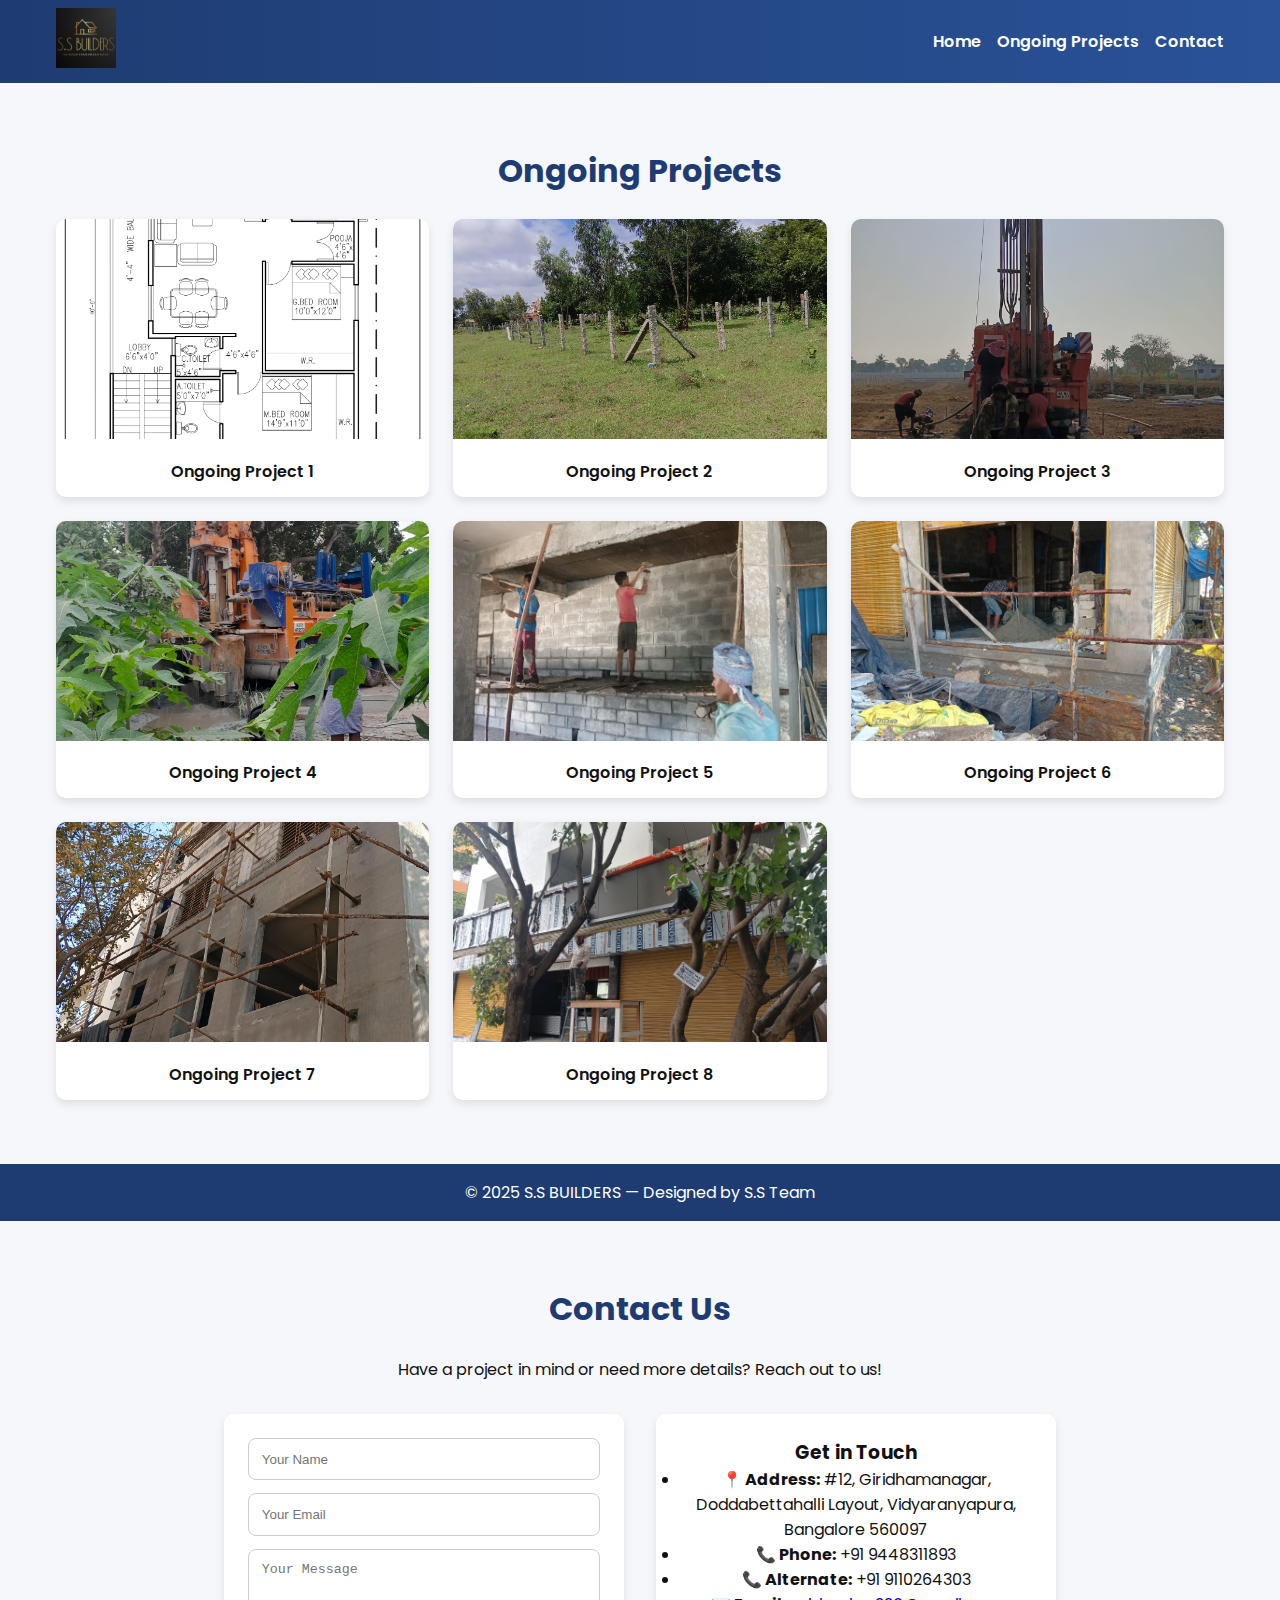
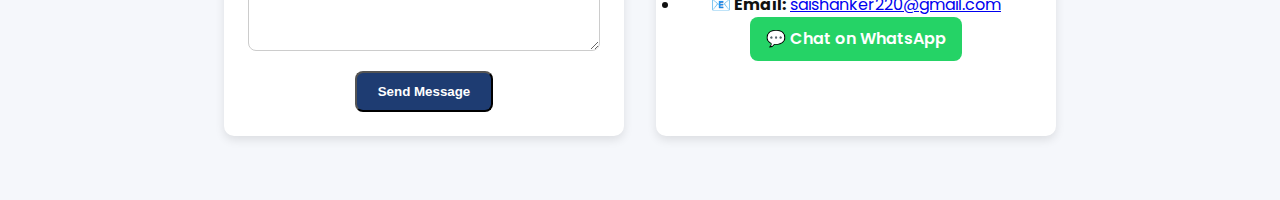
<file: ongoing.html>
<!DOCTYPE html>
<html lang="en">
<head>
  <meta charset="UTF-8" />
  <meta name="viewport" content="width=device-width, initial-scale=1.0" />
  <meta name="description" content="Ongoing Projects by S.S BUILDERS" />
  <title>Ongoing Projects | S.S BUILDERS</title>
  <link href="https://fonts.googleapis.com/css2?family=Poppins:wght@400;500;600;700;800&display=swap" rel="stylesheet">
  <link rel="stylesheet" href="style.css">
</head>
<body>
  <header class="site-header">
    <div class="container header-inner">
      <a class="brand" href="index.html" aria-label="S.S BUILDERS homepage">
        <img src="channels4_profile.jpg" alt="S.S BUILDERS logo" class="logo">
      </a>
      <nav class="primary-nav">
        <a href="index.html" class="nav-link">Home</a>
    
        <a href="ongoing.html" class="nav-link active">Ongoing Projects</a>
        <a href="#contact" class="nav-link">Contact</a>
      </nav>
    </div>
  </header>

  <main>
    <section class="section-pad">
      <div class="container">
        <h1 class="h-section">Ongoing Projects</h1>
        <p class="muted" style="max-width:900px;margin:0 auto 1.5rem;text-align:center;"></p>
        <div class="gallery-grid" id="ongoing-gallery">
          <figure class="gallery-card">
            <img src="S FIRST FLOOR PLAN 21.8.2025_page-0001.jpg" alt="Ongoing Project 1" loading="lazy">
            <figcaption>Ongoing Project 1</figcaption>
          </figure>
          <figure class="gallery-card">
            <img src="WhatsApp Image 2025-10-08 at 08.37.11.jpeg" alt="Ongoing Project 2" loading="lazy">
            <figcaption>Ongoing Project 2</figcaption>
          </figure>
          <figure class="gallery-card">
            <img src="one.jpeg" alt="Ongoing Project 3" loading="lazy">
            <figcaption>Ongoing Project 3</figcaption>
          </figure>
          <figure class="gallery-card">
            <img src="two.jpeg" alt="Ongoing Project 4" loading="lazy">
            <figcaption>Ongoing Project 4</figcaption>
          </figure>
          <figure class="gallery-card">
            <img src="three.jpeg" alt="Ongoing Project 5" loading="lazy">
            <figcaption>Ongoing Project 5</figcaption>
          </figure>
          <figure class="gallery-card">
            <img src="four.jpeg" alt="Ongoing Project 6" loading="lazy">
            <figcaption>Ongoing Project 6</figcaption>
          </figure>
          <figure class="gallery-card">
            <img src="five.jpeg" alt="Ongoing Project 7" loading="lazy" onclick="openLightbox(this)">
            <figcaption>Ongoing Project 7</figcaption>
          </figure>
          <figure class="gallery-card">
            <img src="six.jpeg" alt="Ongoing Project 8" loading="lazy" onclick="openLightbox(this)">
            <figcaption>Ongoing Project 8</figcaption>
          </figure>
         </div>
      </div>
    </section>
  </main>

  <footer class="site-footer">
    <div class="container">
      <p>© 2025 S.S BUILDERS — Designed by S.S Team</p>
    </div>
  </footer>
  
  <!-- CONTACT (added to ensure Contact links show details on this page) -->
  <section id="contact" class="contact section-pad">
    <div class="container contact-container">
      <h2 class="h-section">Contact Us</h2>
      <p class="muted">Have a project in mind or need more details? Reach out to us!</p>
      <div class="contact-grid">
        <form id="contactForm" class="card">
          <input type="text" id="name" name="name" placeholder="Your Name" required>
          <input type="email" id="email" name="email" placeholder="Your Email" required>
          <textarea id="message" name="message" rows="5" placeholder="Your Message" required></textarea>
          <button type="submit" class="btn btn-primary">Send Message</button>
        </form>

        <div class="card contact-info">
          <h3>Get in Touch</h3>
          <ul class="contact-list">
            <li><strong>📍 Address:</strong> #12, Giridhamanagar, Doddabettahalli Layout, Vidyaranyapura, Bangalore 560097</li>
            <li><strong>📞 Phone:</strong> +91 9448311893</li>
            <li><strong>📞 Alternate:</strong> +91 9110264303</li>
            <li><strong>📧 Email:</strong> <a href="mailto:saishanker220@gmail.com">saishanker220@gmail.com</a></li>
          </ul>
          <a class="btn btn-whatsapp" href="https://wa.me/919448311893?text=Hi%20S.S%20Builders%2C%20I%20want%20to%20discuss%20a%20project." target="_blank">💬 Chat on WhatsApp</a>
        </div>
      </div>
    </div>
  </section>

  <script src="script.js"></script>
</body>
</html>
</file>
<file: style.css>
/* Centered site title at top */
.site-title-center {
  /* Removed top-centered title styles */
}
:root {
  --brand: #1e3c72;
  --brand2: #2a5298;
  --muted: #6b7280;
}

* {
  box-sizing: border-box;
  margin: 0;
  padding: 0;
}

body {
  font-family: "Poppins", sans-serif;
  background: #f5f7fb;
  color: #111;
  scroll-behavior: smooth;
}

/* Header */
.site-header {
  background: linear-gradient(90deg, var(--brand), var(--brand2));
  color: #fff;
  padding: 0.5rem 0;
  position: sticky;
  top: 0;
  z-index: 100;
}

.header-inner {
  max-width: 1200px;
  margin: auto;
  padding: 0 1rem;
  display: flex;
  justify-content: space-between;
  align-items: center;
}

.logo {
  height: 60px;
  width: auto;
}

.primary-nav {
  display: flex;
  gap: 1rem;
}

.nav-link {
  color: white;
  font-weight: 600;
  text-decoration: none;
  transition: opacity 0.3s;
}

.nav-link:hover {
  opacity: 0.8;
}

.nav-toggle {
  display: none;
}

/* Hero Section */
.hero {
  background: url("https://images.unsplash.com/photo-1503387762-592deb58ef4e?auto=format&fit=crop&w=1400&q=80") center/cover no-repeat;
  position: relative;
  min-height: 85vh;
  display: flex;
  align-items: center;
  justify-content: center;
  text-align: center;
  color: white;
  animation: heroZoom 8s ease-in-out infinite;
}

@keyframes heroZoom {
  0% {
    background-size: 100% 100%;
  }
  50% {
    background-size: 105% 105%;
  }
  100% {
    background-size: 100% 100%;
  }
}
}

.hero-overlay {
  position: absolute;
  inset: 0;
  background: rgba(0, 0, 0, 0.5);
}

.hero-content {
  position: relative;
  z-index: 2;
  max-width: 800px;
  padding: 2rem;
}

.hero-title {
  font-size: 2.6rem;
  font-weight: 800;
  margin-bottom: 1rem;
}

.hero-subtitle {
  font-size: 1.2rem;
  font-weight: 400;
  margin-bottom: 1.5rem;
}

.cta-row {
  display: flex;
  justify-content: center;
  gap: 1rem;
}

.btn {
  padding: 0.7rem 1.3rem;
  border-radius: 8px;
  font-weight: 600;
  text-decoration: none;
  transition: 0.3s;
}

.btn-primary {
  background: var(--brand);
  color: white;
}

.btn-primary:hover {
  background: var(--brand2);
}

.btn-ghost {
  border: 1px solid white;
  color: white;
}

.btn-ghost:hover {
  background: white;
  color: var(--brand);
}

/* Sections */
.section-pad {
  padding: 4rem 1rem;
}

.h-section {
  text-align: center;
  color: var(--brand);
  font-size: 2rem;
  font-weight: 700;
  margin-bottom: 1.5rem;
}

/* Services section styles */
.services-grid {
  display: grid;
  grid-template-columns: repeat(auto-fit, minmax(240px, 1fr));
  gap: 1.5rem;
  max-width: 1200px;
  margin: 0 auto;
  align-items: stretch;
}
.service-card {
  background: linear-gradient(180deg, #ffffff 0%, #fbfdff 100%);
  padding: 1.5rem;
  border-radius: 12px;
  box-shadow: 0 8px 28px rgba(16, 24, 40, 0.06);
  text-align: center;
  display: flex;
  flex-direction: column;
  align-items: center;
  justify-content: flex-start;
  transition: transform 0.28s cubic-bezier(.2,.9,.3,1), box-shadow 0.28s;
}
.service-card:hover {
  transform: translateY(-8px);
  box-shadow: 0 18px 48px rgba(16, 24, 40, 0.12);
}
.service-icon {
  width: 64px;
  height: 64px;
  border-radius: 50%;
  display: flex;
  align-items: center;
  justify-content: center;
  background: linear-gradient(135deg, var(--brand), var(--brand2));
  color: white;
  font-size: 1.6rem;
  margin-bottom: 0.9rem;
  box-shadow: 0 6px 18px rgba(30,60,114,0.12);
}
.service-card h3 {
  font-size: 1.05rem;
  margin: 0.35rem 0 0.6rem 0;
  color: var(--brand);
}
.service-card p {
  color: #374151;
  font-size: 0.97rem;
  line-height: 1.5;
  margin-top: auto;
}

/* Staggered reveal for service cards */
@keyframes revealUp {
  from {opacity: 0; transform: translateY(16px);}
  to {opacity: 1; transform: translateY(0);}
}
.service-card {
  animation: revealUp 0.6s ease both;
}
.services-grid .service-card:nth-child(1){ animation-delay: 0s; }
.services-grid .service-card:nth-child(2){ animation-delay: 0.06s; }
.services-grid .service-card:nth-child(3){ animation-delay: 0.12s; }
.services-grid .service-card:nth-child(4){ animation-delay: 0.18s; }
.services-grid .service-card:nth-child(5){ animation-delay: 0.24s; }
.services-grid .service-card:nth-child(6){ animation-delay: 0.30s; }

@media (max-width: 600px) {
  .service-card { padding: 1rem; }
  .service-icon { width:56px; height:56px; font-size:1.2rem; }
}

/* About */
.about-container {
  max-width: 1200px;
  margin: auto;
  display: flex;
  flex-wrap: wrap;
  gap: 2rem;
  align-items: center;
  justify-content: center;
  text-align: center;
}

.about-text {
  flex: 1;
  min-width: 280px;
}

.about-text p {
  color: #333;
  margin-bottom: 1rem;
}

.list-check {
  list-style: none;
  margin-bottom: 1rem;
}

.list-check li::before {
  content: "✔️ ";
}

.about-img img {
  width: 100%;
  max-width: 400px;
  border-radius: 10px;
}

/* Gallery */
.gallery-grid {
  display: grid;
  grid-template-columns: repeat(auto-fit, minmax(280px, 1fr));
  gap: 1.5rem;
  max-width: 1200px;
  margin: auto;
}

.gallery-card {
  background: white;
  border-radius: 10px;
  overflow: hidden;
  text-align: center;
  box-shadow: 0 4px 10px rgba(0, 0, 0, 0.1);
}

.gallery-card img {
  width: 100%;
  height: 220px;
  object-fit: cover;
  cursor: pointer;
  transition: transform 0.3s;
}

.gallery-card img:hover {
  transform: scale(1.05);
}

.gallery-card figcaption {
  padding: 0.8rem;
  font-weight: 600;
}

/* Contact */
.contact-container {
  max-width: 1200px;
  margin: auto;
  text-align: center;
}

.contact-grid {
  display: flex;
  flex-wrap: wrap;
  justify-content: center;
  gap: 2rem;
  margin-top: 2rem;
}

.card {
  background: white;
  padding: 1.5rem;
  border-radius: 10px;
  width: 100%;
  max-width: 400px;
  box-shadow: 0 4px 10px rgba(0, 0, 0, 0.1);
}

#contactForm input,
#contactForm textarea {
  width: 100%;
  margin-bottom: 0.8rem;
  padding: 0.8rem;
  border-radius: 8px;
  border: 1px solid #ccc;
}

.btn-whatsapp {
  display: inline-block;
  background: #25D366;
  color: white;
  padding: 0.6rem 1rem;
  border-radius: 8px;
  text-decoration: none;
  font-weight: 600;
}

.btn-whatsapp:hover {
  opacity: 0.8;
}

/* Footer */
.site-footer {
  background: var(--brand);
  color: white;
  text-align: center;
  padding: 1rem;
}
.btn-whatsapp-floating{position:fixed;right:18px;bottom:18px;background:#25D366;color:#fff;padding:.85rem;border-radius:50%;font-size:1.4rem;z-index:2000;box-shadow:0 10px 30px rgba(0,0,0,0.18);display:flex;align-items:center;justify-content:center;text-decoration:none}
/* Lightbox */
.lightbox {
  display: none;
  position: fixed;
  inset: 0;
  background: rgba(0, 0, 0, 0.8);
  justify-content: center;
  align-items: center;
  z-index: 2000;
}

.lightbox.active {
  display: flex;
}

.lightbox img {
  max-width: 90%;
  max-height: 80%;
}

.close {
  position: absolute;
  top: 20px;
  right: 30px;
  color: white;
  font-size: 2rem;
  cursor: pointer;
}

/* Responsive */
@media (max-width: 768px) {
  .hero-title {
    font-size: 2rem;
  }
  .hero-subtitle {
    font-size: 1rem;
  }
  .primary-nav {
    display: none;
    flex-direction: column;
    background: var(--brand2);
    position: absolute;
    right: 1rem;
    top: 70px;
    border-radius: 8px;
    padding: 0.5rem 1rem;
  }
  .primary-nav.show {
    display: flex;
  }
  .nav-toggle {
    display: block;
    background: none;
    border: none;
    cursor: pointer;
  }
  .bar {
    display: block;
    width: 25px;
    height: 3px;
    background: white;
    margin: 4px 0;
  }
}

/* Force ongoing page gallery layout: 3 across, then responsive to 2/1 */
#ongoing-gallery {
  display: grid;
  grid-template-columns: repeat(3, 1fr);
  gap: 1.5rem;
  max-width: 1200px;
  margin: 0 auto;
  padding: 0 1rem;
}

@media (max-width: 900px) {
  #ongoing-gallery { grid-template-columns: repeat(2, 1fr); }
}

@media (max-width: 600px) {
  #ongoing-gallery { grid-template-columns: 1fr; }
}
.hero-content {
  position: relative;
  z-index: 2;
  max-width: 900px;
  padding: 3rem 1rem;
  text-align: center;
  margin: 0 auto;
}

.hero-title {
  font-size: 3rem;
  font-weight: 900;
  color: #ffffff;
  text-align: center;
  text-transform: uppercase;
  letter-spacing: 1.5px;
  margin-bottom: 1rem;
  text-shadow: 3px 3px 15px rgba(0, 0, 0, 0.4);
}

/* Hero badge for years of experience */
.hero-badge {
  display: inline-block;
  margin-top: 1rem;
  background: linear-gradient(90deg, #ffd54f, #ff8a65);
  color: #0b2140;
  font-weight: 800;
  padding: 0.55rem 1rem;
  border-radius: 999px;
  box-shadow: 0 8px 24px rgba(255,138,101,0.18);
  font-size: 1rem;
  letter-spacing: 0.6px;
  margin-left: auto;
  margin-right: auto;
}

@media (max-width: 600px) {
  .hero-badge { font-size: 0.9rem; padding: 0.4rem 0.8rem; }
}

/* Badge animation: gentle float + pulse */
@keyframes badgeFloat {
  0% { transform: translateY(0) scale(1); box-shadow: 0 8px 24px rgba(255,138,101,0.18); }
  50% { transform: translateY(-6px) scale(1.03); box-shadow: 0 14px 34px rgba(255,138,101,0.20); }
  100% { transform: translateY(0) scale(1); box-shadow: 0 8px 24px rgba(255,138,101,0.18); }
}
.hero-badge {
  animation: badgeFloat 3.6s ease-in-out infinite;
  will-change: transform, box-shadow;
}
.hero-badge:hover {
  transform: translateY(-4px) scale(1.05);
  box-shadow: 0 18px 40px rgba(255,138,101,0.22);
}

@media (prefers-reduced-motion: reduce) {
  .hero-badge { animation: none !important; transform: none !important; }
}

.hero-subtitle {
  font-size: 1.3rem;
  color: rgba(255, 255, 255, 0.9);
  font-weight: 500;
  margin-bottom: 1.8rem;
  text-align: center;
}
.hero {
  background: url("https://images.unsplash.com/photo-1503387762-592deb58ef4e?auto=format&fit=crop&w=1400&q=80") center/cover no-repeat;
  position: relative;
  min-height: 90vh;
  display: flex;
  align-items: center;
  justify-content: center;
  text-align: center;
  color: white;
}
.gallery-grid {
  display: grid;
  grid-template-columns: repeat(auto-fit, minmax(260px, 1fr));
  gap: 1.5rem;
  max-width: 1200px;
  margin: auto;
  padding: 1rem;
}

.gallery-card {
  background: white;
  border-radius: 10px;
  overflow: hidden;
  text-align: center;
  box-shadow: 0 4px 10px rgba(0, 0, 0, 0.1);
  transition: transform 0.3s ease, box-shadow 0.3s ease;
}

.gallery-card:hover {
  transform: translateY(-5px);
  box-shadow: 0 8px 20px rgba(0, 0, 0, 0.15);
}

.gallery-card img {
  width: 100%;
  height: 220px;
  object-fit: cover;
  cursor: pointer;
  transition: transform 0.3s;
}

.gallery-card img:hover {
  transform: scale(1.05);
}

.gallery-card figcaption {
  padding: 0.8rem;
  font-weight: 600;
}
</file>
